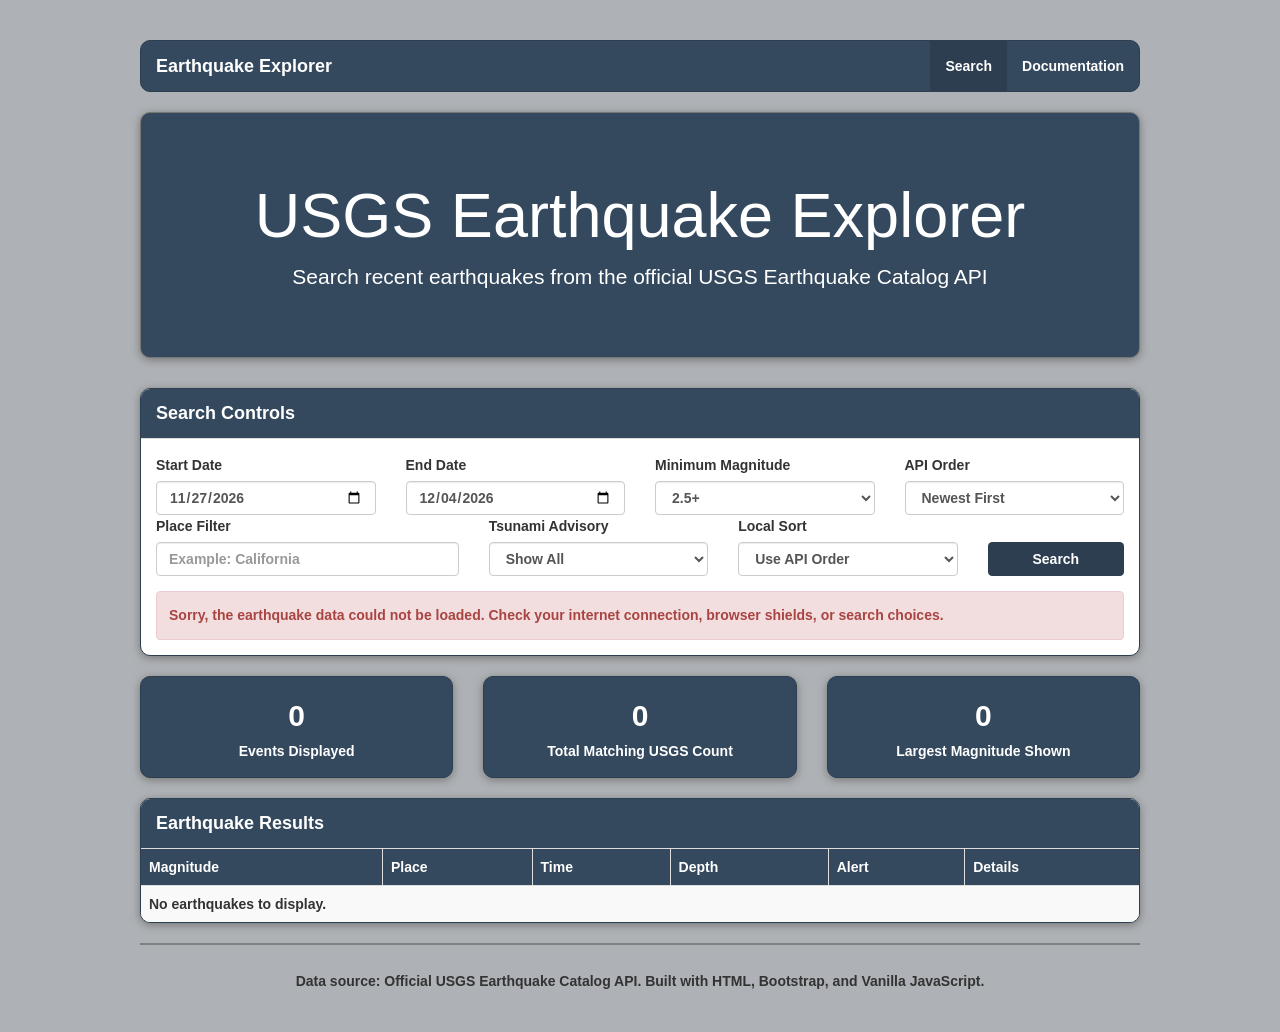
<file: index.html>
<!DOCTYPE html>
<html lang="en">
<head>
    <meta charset="utf-8">
    <meta name="viewport" content="width=device-width, initial-scale=1">
    <title>USGS Earthquake Explorer</title>
    <link rel="stylesheet" href="https://maxcdn.bootstrapcdn.com/bootstrap/3.3.7/css/bootstrap.min.css">
    <link rel="stylesheet" href="style.css">
</head>
<body onload="startIndexPage();">
    <nav class="navbar navbar-default">
        <div class="container-fluid">
            <div class="navbar-header">
                <a class="navbar-brand" href="index.html">Earthquake Explorer</a>
            </div>
            <ul class="nav navbar-nav navbar-right">
                <li class="active"><a href="index.html">Search</a></li>
                <li><a href="documentation.html">Documentation</a></li>
            </ul>
        </div>
    </nav>

    <div class="jumbotron text-center">
        <h1>USGS Earthquake Explorer</h1>
        <p>Search recent earthquakes from the official USGS Earthquake Catalog API</p>
    </div>

    <div class="panel panel-default">
        <div class="panel-heading">Search Controls</div>
        <div class="panel-body">
            <div class="row">
                <div class="col-sm-3">
                    <label for="startDate">Start Date</label>
                    <input type="date" id="startDate" class="form-control">
                </div>
                <div class="col-sm-3">
                    <label for="endDate">End Date</label>
                    <input type="date" id="endDate" class="form-control">
                </div>
                <div class="col-sm-3">
                    <label for="minMagnitude">Minimum Magnitude</label>
                    <select id="minMagnitude" class="form-control">
                        <option value="0">0+</option>
                        <option value="1">1+</option>
                        <option value="2.5" selected>2.5+</option>
                        <option value="4.5">4.5+</option>
                        <option value="6">6+</option>
                    </select>
                </div>
                <div class="col-sm-3">
                    <label for="apiOrder">API Order</label>
                    <select id="apiOrder" class="form-control">
                        <option value="time" selected>Newest First</option>
                        <option value="time-asc">Oldest First</option>
                        <option value="magnitude">Largest Magnitude</option>
                        <option value="magnitude-asc">Smallest Magnitude</option>
                    </select>
                </div>
            </div>

            <div class="row">
                <div class="col-sm-4">
                    <label for="placeFilter">Place Filter</label>
                    <input type="text" id="placeFilter" class="form-control" placeholder="Example: California" onkeyup="applyLocalControls();">
                </div>
                <div class="col-sm-3">
                    <label for="tsunamiFilter">Tsunami Advisory</label>
                    <select id="tsunamiFilter" class="form-control" onchange="applyLocalControls();">
                        <option value="all">Show All</option>
                        <option value="yes">Tsunami Only</option>
                        <option value="no">No Tsunami Only</option>
                    </select>
                </div>
                <div class="col-sm-3">
                    <label for="localSort">Local Sort</label>
                    <select id="localSort" class="form-control" onchange="applyLocalControls();">
                        <option value="none">Use API Order</option>
                        <option value="place">Place A-Z</option>
                        <option value="depth">Depth Low-High</option>
                        <option value="significance">Significance High-Low</option>
                    </select>
                </div>
                <div class="col-sm-2">
                    <label>&nbsp;</label>
                    <button class="btn btn-primary btn-block" onclick="searchEarthquakes();">Search</button>
                </div>
            </div>
            <div id="messageBox"></div>
        </div>
    </div>

    <div class="row">
        <div class="col-sm-4">
            <div class="stat-box">
                <div id="displayedCount" class="stat-number">0</div>
                <div>Events Displayed</div>
            </div>
        </div>
        <div class="col-sm-4">
            <div class="stat-box">
                <div id="totalCount" class="stat-number">0</div>
                <div>Total Matching USGS Count</div>
            </div>
        </div>
        <div class="col-sm-4">
            <div class="stat-box">
                <div id="largestMagnitude" class="stat-number">0.0</div>
                <div>Largest Magnitude Shown</div>
            </div>
        </div>
    </div>

    <div class="panel panel-default">
        <div class="panel-heading">Earthquake Results</div>
        <div class="table-responsive">
            <table class="table table-striped table-bordered table-hover">
                <thead>
                    <tr>
                        <th>Magnitude</th>
                        <th>Place</th>
                        <th>Time</th>
                        <th>Depth</th>
                        <th>Alert</th>
                        <th>Details</th>
                    </tr>
                </thead>
                <tbody id="resultsBody">
                    <tr><td colspan="6">Loading earthquakes...</td></tr>
                </tbody>
            </table>
        </div>
    </div>

    <hr>
    <div class="footer">
        <p>Data source: Official USGS Earthquake Catalog API. Built with HTML, Bootstrap, and Vanilla JavaScript.</p>
    </div>

    <script src="script.js"></script>
</body>
</html>
</file>
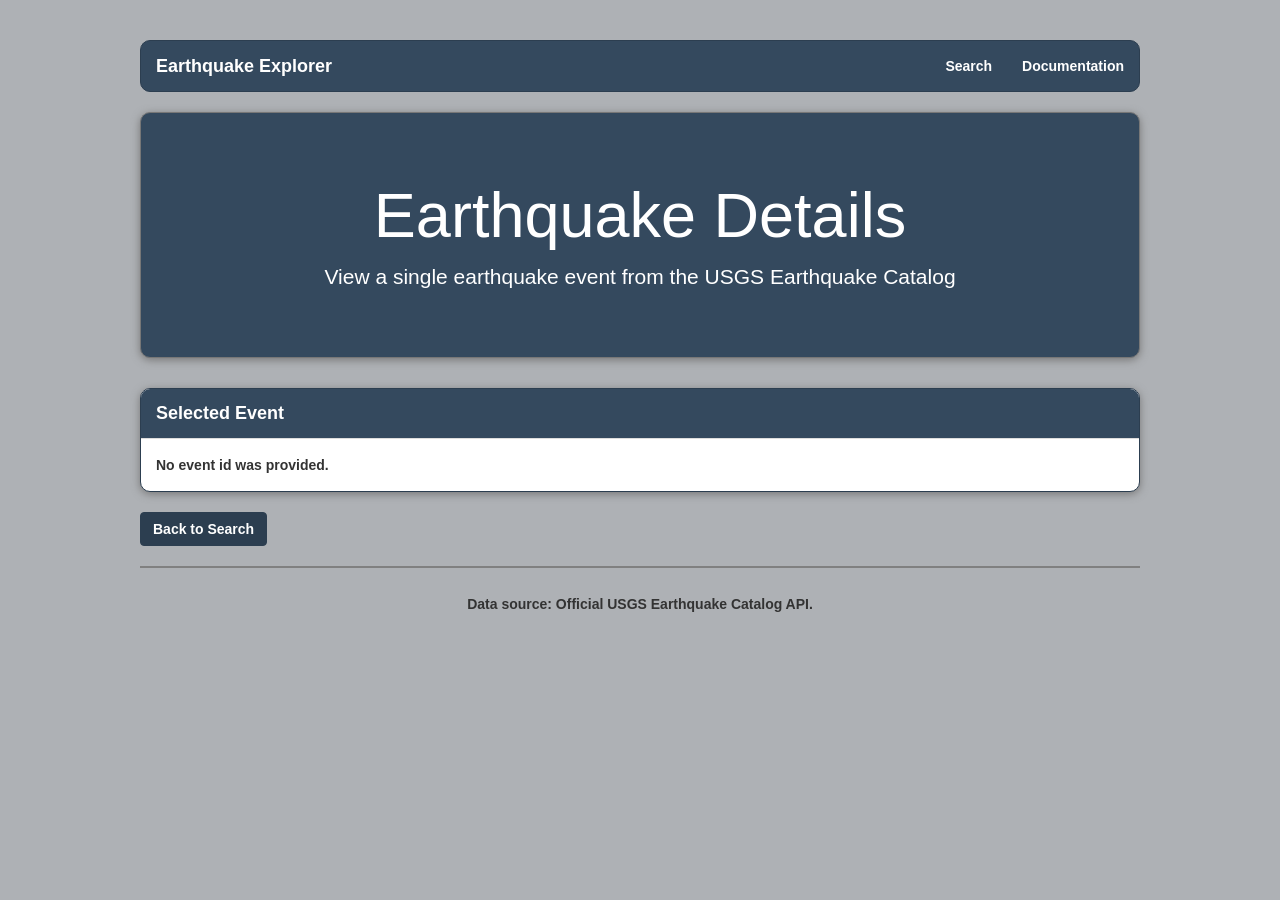
<file: details.html>
<!DOCTYPE html>
<html lang="en">
<head>
    <meta charset="utf-8">
    <meta name="viewport" content="width=device-width, initial-scale=1">
    <title>Earthquake Details</title>
    <link rel="stylesheet" href="https://maxcdn.bootstrapcdn.com/bootstrap/3.3.7/css/bootstrap.min.css">
    <link rel="stylesheet" href="style.css">
</head>
<body onload="startDetailPage();">
    <nav class="navbar navbar-default">
        <div class="container-fluid">
            <div class="navbar-header">
                <a class="navbar-brand" href="index.html">Earthquake Explorer</a>
            </div>
            <ul class="nav navbar-nav navbar-right">
                <li><a href="index.html">Search</a></li>
                <li><a href="documentation.html">Documentation</a></li>
            </ul>
        </div>
    </nav>

    <div class="jumbotron text-center">
        <h1>Earthquake Details</h1>
        <p>View a single earthquake event from the USGS Earthquake Catalog</p>
    </div>

    <div class="panel panel-default">
        <div class="panel-heading">Selected Event</div>
        <div class="panel-body">
            <div id="detailMessage"></div>
            <div id="detailContent">Loading event details...</div>
        </div>
    </div>

    <p><a class="btn btn-primary" href="index.html">Back to Search</a></p>

    <hr>
    <div class="footer">
        <p>Data source: Official USGS Earthquake Catalog API.</p>
    </div>

    <script src="script.js"></script>
</body>
</html>
</file>
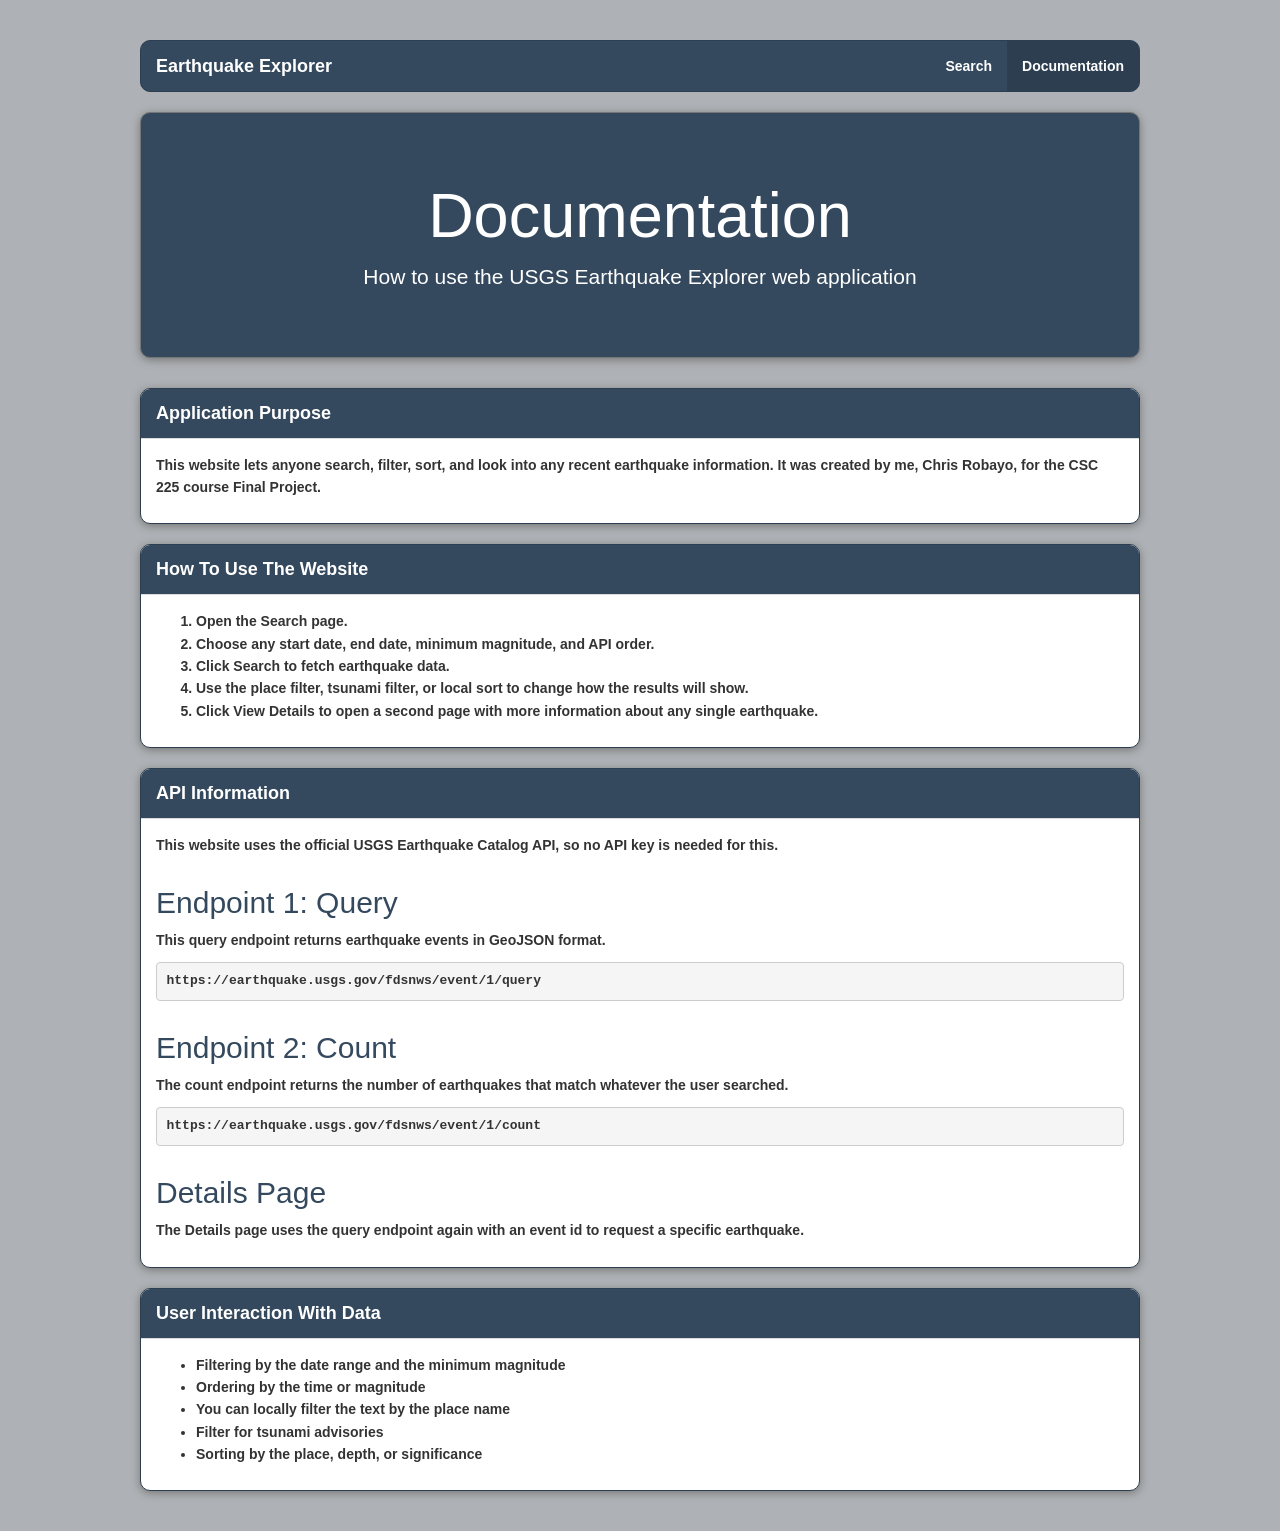
<file: documentation.html>
<!DOCTYPE html>
<html lang="en">
<head>
    <meta charset="utf-8">
    <meta name="viewport" content="width=device-width, initial-scale=1">
    <title>Project Documentation</title>
    <link rel="stylesheet" href="https://maxcdn.bootstrapcdn.com/bootstrap/3.3.7/css/bootstrap.min.css">
    <link rel="stylesheet" href="style.css">
</head>
<body>
    <nav class="navbar navbar-default">
        <div class="container-fluid">
            <div class="navbar-header">
                <a class="navbar-brand" href="index.html">Earthquake Explorer</a>
            </div>
            <ul class="nav navbar-nav navbar-right">
                <li><a href="index.html">Search</a></li>
                <li class="active"><a href="documentation.html">Documentation</a></li>
            </ul>
        </div>
    </nav>

    <div class="jumbotron text-center">
        <h1>Documentation</h1>
        <p>How to use the USGS Earthquake Explorer web application</p>
    </div>

    <div class="panel panel-default">
        <div class="panel-heading">Application Purpose</div>
        <div class="panel-body">
            <p>This website lets anyone search, filter, sort, and look into any recent earthquake information. It was created by me, Chris Robayo, for the CSC 225 course Final Project.</p>
        </div>
    </div>

    <div class="panel panel-default">
        <div class="panel-heading">How To Use The Website</div>
        <div class="panel-body">
            <ol>
                <li>Open the Search page.</li>
                <li>Choose any start date, end date, minimum magnitude, and API order.</li>
                <li>Click Search to fetch earthquake data.</li>
                <li>Use the place filter, tsunami filter, or local sort to change how the results will show.</li>
                <li>Click View Details to open a second page with more information about any single earthquake.</li>
            </ol>
        </div>
    </div>

    <div class="panel panel-default">
        <div class="panel-heading">API Information</div>
        <div class="panel-body">
            <p>This website uses the official USGS Earthquake Catalog API, so no API key is needed for this.</p>
            <h2>Endpoint 1: Query</h2>
            <p>This query endpoint returns earthquake events in GeoJSON format.</p>
            <pre>https://earthquake.usgs.gov/fdsnws/event/1/query</pre>
            <h2>Endpoint 2: Count</h2>
            <p>The count endpoint returns the number of earthquakes that match whatever the user searched.</p>
            <pre>https://earthquake.usgs.gov/fdsnws/event/1/count</pre>
            <h2>Details Page</h2>
            <p>The Details page uses the query endpoint again with an event id to request a specific earthquake.</p>
        </div>
    </div>

    <div class="panel panel-default">
        <div class="panel-heading">User Interaction With Data</div>
        <div class="panel-body">
            <ul>
                <li>Filtering by the date range and the minimum magnitude</li>
                <li>Ordering by the time or magnitude</li>
                <li>You can locally filter the text by the place name</li>
                <li>Filter for tsunami advisories</li>
                <li>Sorting by the place, depth, or significance</li>
            </ul>
        </div>
    </div>
</body>
</html>
</file>
<file: style.css>
body {
    font-family: Arial, Helvetica, sans-serif;
    background-color: #878c92ab;
    color: #333;
    font-weight: bold;
    max-width: 1000px;
    margin: 40px auto;
    line-height: 1.6;
}

h1 {
    color: #2c3e50;
}

h2 {
    color: #34495e;
    margin-top: 30px;
}

img {
    width: 250px;
    border-radius: 10px;
}

hr {
    border: 1px solid grey;
}

.jumbotron {
    background-color: #34495e;
    color: white;
    border: 1px solid #777;
    border-radius: 10px;
    box-shadow: 0 2px 8px #777;
}

.panel {
    border-radius: 10px;
    box-shadow: 0 2px 8px #777;
    overflow: hidden;
    border: 1px solid #2c3e50;
}

.panel-heading {
    font-size: 18px;
    background-color: #34495e !important;
    color: white !important;
    font-weight: bold;
}

.form-control {
    font-weight: bold;
}

.btn-primary {
    background-color: #2c3e50;
    border-color: #2c3e50;
    font-weight: bold;
}

.btn-primary:hover {
    background-color: #34495e;
    border-color: #34495e;
}

.table thead tr {
    background-color: #34495e;
    color: white;
}

.stat-box {
    background-color: #34495e;
    color: white;
    border: 1px solid #2c3e50;
    border-radius: 10px;
    padding: 15px;
    text-align: center;
    margin-bottom: 20px;
    box-shadow: 0 2px 8px #777;
}

.stat-number {
    font-size: 30px;
    color: white;
}

.good-message {
    background-color: #dff0d8;
    color: #3c763d;
    border: 1px solid #d6e9c6;
    padding: 12px;
    border-radius: 4px;
    margin-top: 15px;
}

.error-message {
    background-color: #f2dede;
    color: #a94442;
    border: 1px solid #ebccd1;
    padding: 12px;
    border-radius: 4px;
    margin-top: 15px;
}

.small-note {
    font-size: 13px;
    color: #555;
}

.footer {
    text-align: center;
    margin-top: 25px;
    margin-bottom: 25px;
}

.detail-row {
    padding: 8px 0;
    border-bottom: 1px solid #ddd;
}

.label-text {
    color: #2c3e50;
}

@media screen and (max-width: 768px) {
    body {
        margin: 15px;
    }

    .jumbotron h1 {
        font-size: 36px;
        color: white;
    }

    .jumbotron p {
        color: white;
    }

.table {
    margin-bottom: 0;
    }   
}

.navbar {
    background-color: #34495e;
    border: 1px solid #2c3e50;
    border-radius: 10px;
    overflow: hidden;
}

.navbar .navbar-brand {
    color: white !important;
}

.navbar .navbar-nav li a {
    color: white !important;
}

.navbar .navbar-nav li a:hover {
    background-color: #2c3e50 !important;
    color: white !important;
}

.navbar .navbar-nav .active a {
    background-color: #2c3e50 !important;
    color: white !important;
}
</file>
